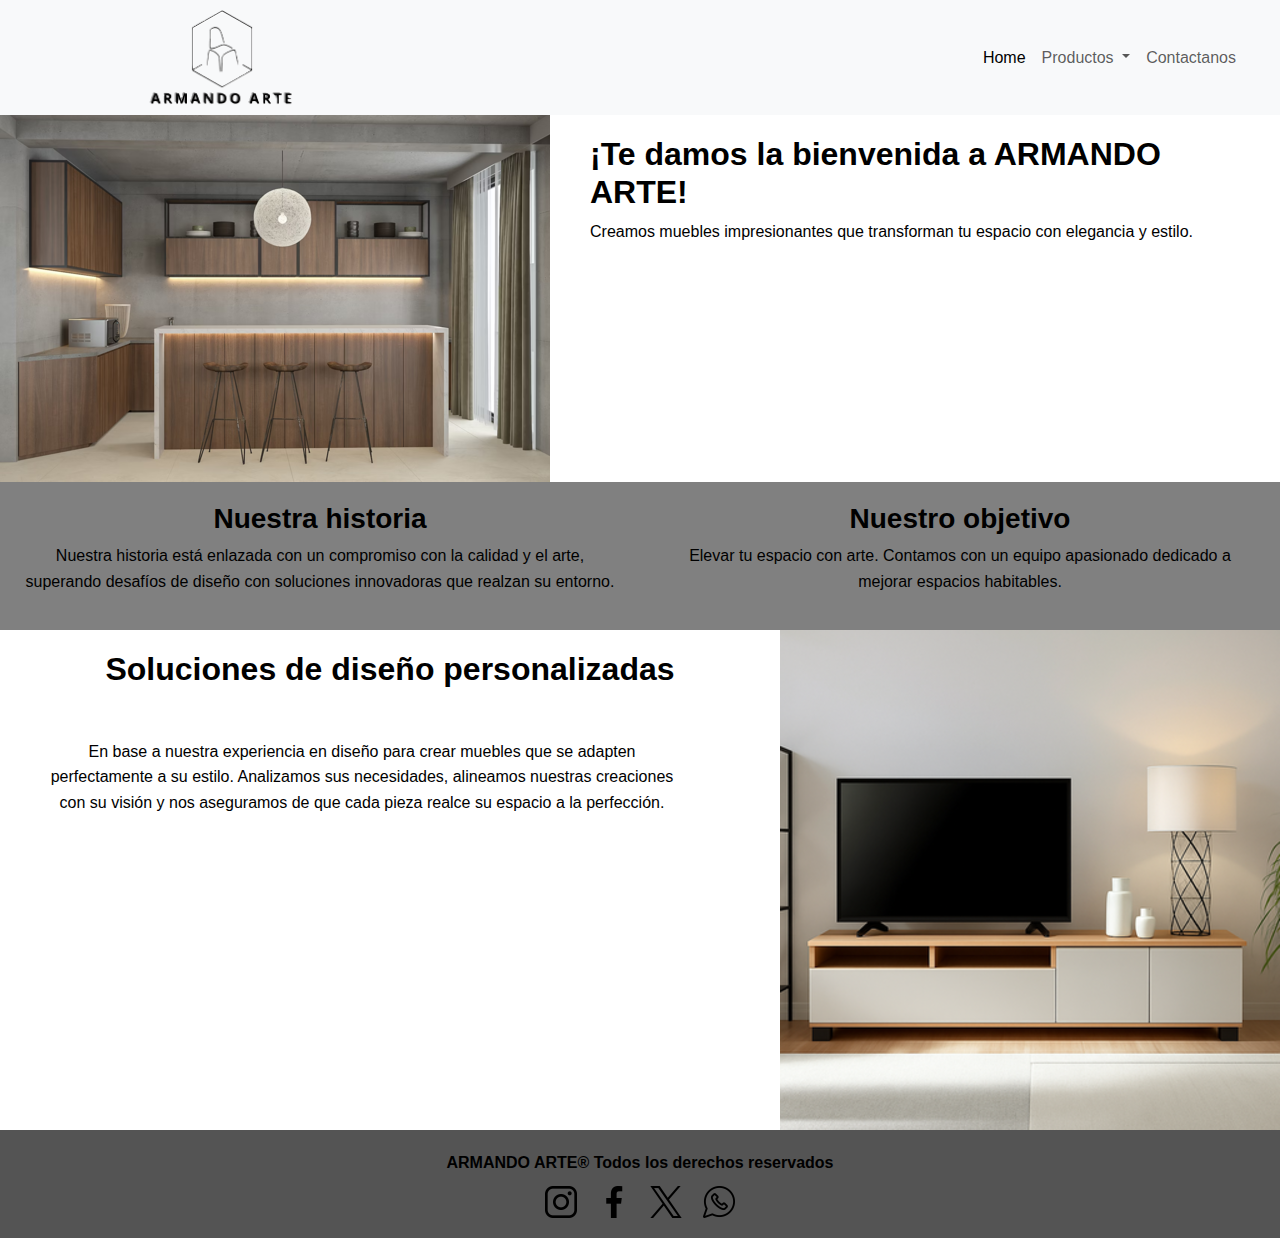
<file: index.html>
<!DOCTYPE html>
<html lang="en">
<head>
    <meta charset="UTF-8">
    <meta name="viewport" content="width=device-width, initial-scale=1.0">
    <meta name="description" content="Descubrí nuestros muebles de cocina, baño, oficina y más. Diseño, calidad y estilo en un solo lugar.">

        <!--Link de BT-->
   <link href="https://cdn.jsdelivr.net/npm/bootstrap@5.3.3/dist/css/bootstrap.min.css" rel="stylesheet" integrity="sha384-QWTKZyjpPEjISv5WaRU9OFeRpok6YctnYmDr5pNlyT2bRjXh0JMhjY6hW+ALEwIH" crossorigin="anonymous">

   <!--Link de CSS-->
   <link rel="stylesheet" href="./CSS/new.css">

    <title>ARMANDO ARTE</title>


</head>
<body>

     <!--Estructura de BT-->

    <!--Container - Container-fluid-->

    <!--elemento interno row - elemento interno esa row las col-->

    <!--maximo de 12 col-->
    <header class="container-fluid bg-light py-2">
      <div class="container-fluid">
        <div class="row align-items-center">
          <div class="col-md-4">
            <img src="./IMG/Logosinfondo.png" alt="Logo de Armando Arte" width="500" class="img-fluid">
          </div>
          <div class="col-md-8">
            <nav class="navbar navbar-expand-lg navbar-light">
              <div class="container-fluid">
                <button class="navbar-toggler" type="button" data-bs-toggle="collapse" data-bs-target="#navbarSupportedContent">
                  <span class="navbar-toggler-icon"></span>
                </button>
                <div class="collapse navbar-collapse" id="navbarSupportedContent">
                  <ul class="navbar-nav ms-auto mb-2 mb-lg-0">
                    <li class="nav-item">
                      <a class="nav-link active" aria-current="page" href="./index.html">Home</a>
                    </li>
                    <li class="nav-item dropdown">
                      <a class="nav-link dropdown-toggle" href="#" role="button" data-bs-toggle="dropdown">
                        Productos
                      </a>
                      <ul class="dropdown-menu">
                        <li><a class="dropdown-item" href="./paginas/cocina.html">Cocina</a></li>
                        <li><a class="dropdown-item" href="#">Baño</a></li>
                        <li><a class="dropdown-item" href="#">Habitación</a></li>
                        <li><a class="dropdown-item" href="#">Aberturas</a></li>
                        <li><a class="dropdown-item" href="#">Oficina</a></li>
                        <li><a class="dropdown-item" href="#">Otros</a></li>
                        <li><a class="dropdown-item" href="./paginas/productos.html">Ver todo en productos</a></li> 
                      </ul>
                    </li>
                    <li class="nav-item">
                      <a class="nav-link" href="./paginas/contactanos.html">Contactanos</a>
                    </li>
                  </ul>
                </div>
              </div>
            </nav>
          </div>
        </div>
      </div>
    </header>
                    <!--<form class="d-flex" role="search">
                      <input class="form-control me-2" type="search" placeholder="Search" aria-label="Search">
                      <button class="btn btn-outline-success" type="submit">Search</button>
                    </form>-->
                  </div>
                </div>
              </nav>
        </div>
    </header>


<main>
    <div class="banner">
        <div class="image">
            <img src="./IMG/index-1.png" alt="Cocina color negro y madera">
        </div>

        <div class="text">
          <h2><b>¡Te damos la bienvenida a ARMANDO ARTE!</b></h2>
          <p>Creamos muebles impresionantes que transforman tu espacio con elegancia y estilo.</p>
        </div>
    </div>
    
      <div class="info">
        <div>
          <h3><b>Nuestra historia</b></h3>
          <p>Nuestra historia está enlazada con un compromiso con la calidad y el arte, superando desafíos de diseño con soluciones innovadoras que realzan su entorno.</p>
        </div>
        <div>
          <h3><b>Nuestro objetivo</b></h3>
          <p>Elevar tu espacio con arte. Contamos con un equipo apasionado dedicado a mejorar espacios habitables.</p>
        </div>
      </div>
    
      <div class="soluciones">
        <div class="text">
          <h2><b>Soluciones de diseño personalizadas</b></h2>
          <p>En base a nuestra experiencia en diseño para crear muebles que se adapten perfectamente a su estilo. Analizamos sus necesidades, alineamos nuestras creaciones con su visión y nos aseguramos de que cada pieza realce su espacio a la perfección.</p>
        </div>

        <div class="image2">
            <img src="./IMG/rack 2 index.png" alt="">
        </div>
    </div>
</main>


<footer class="footer">
 <p><b>ARMANDO ARTE® Todos los derechos reservados</b></p>
  <div class="social-icons">
    <a href="https://www.instagram.com" target="_blank" rel="noopener noreferrer">
      <img src="./IMG/instagram.png" alt="Instagram" />
    </a>
    <a href="https://www.facebook.com/" target="_blank" rel="noopener noreferrer">
      <img src="./IMG/facebook.png" alt="Facebook" />
    </a>
    <a href="https://www.twitter.com/" target="_blank" rel="noopener noreferrer">
      <img src="./IMG/twitter.png" alt="Twitter" />
    </a>
    <a href="https://wa.me/1234567890" target="_blank">
      <img src="./IMG/whatsapp.png" alt="WhatsApp" />
    </a>
  </div>
</footer>
    
 <script src="https://cdn.jsdelivr.net/npm/bootstrap@5.3.3/dist/js/bootstrap.bundle.min.js" integrity="sha384-YvpcrYf0tY3lHB60NNkmXc5s9fDVZLESaAA55NDzOxhy9GkcIdslK1eN7N6jIeHz" crossorigin="anonymous"></script>
     
</body>
</html>
</file>
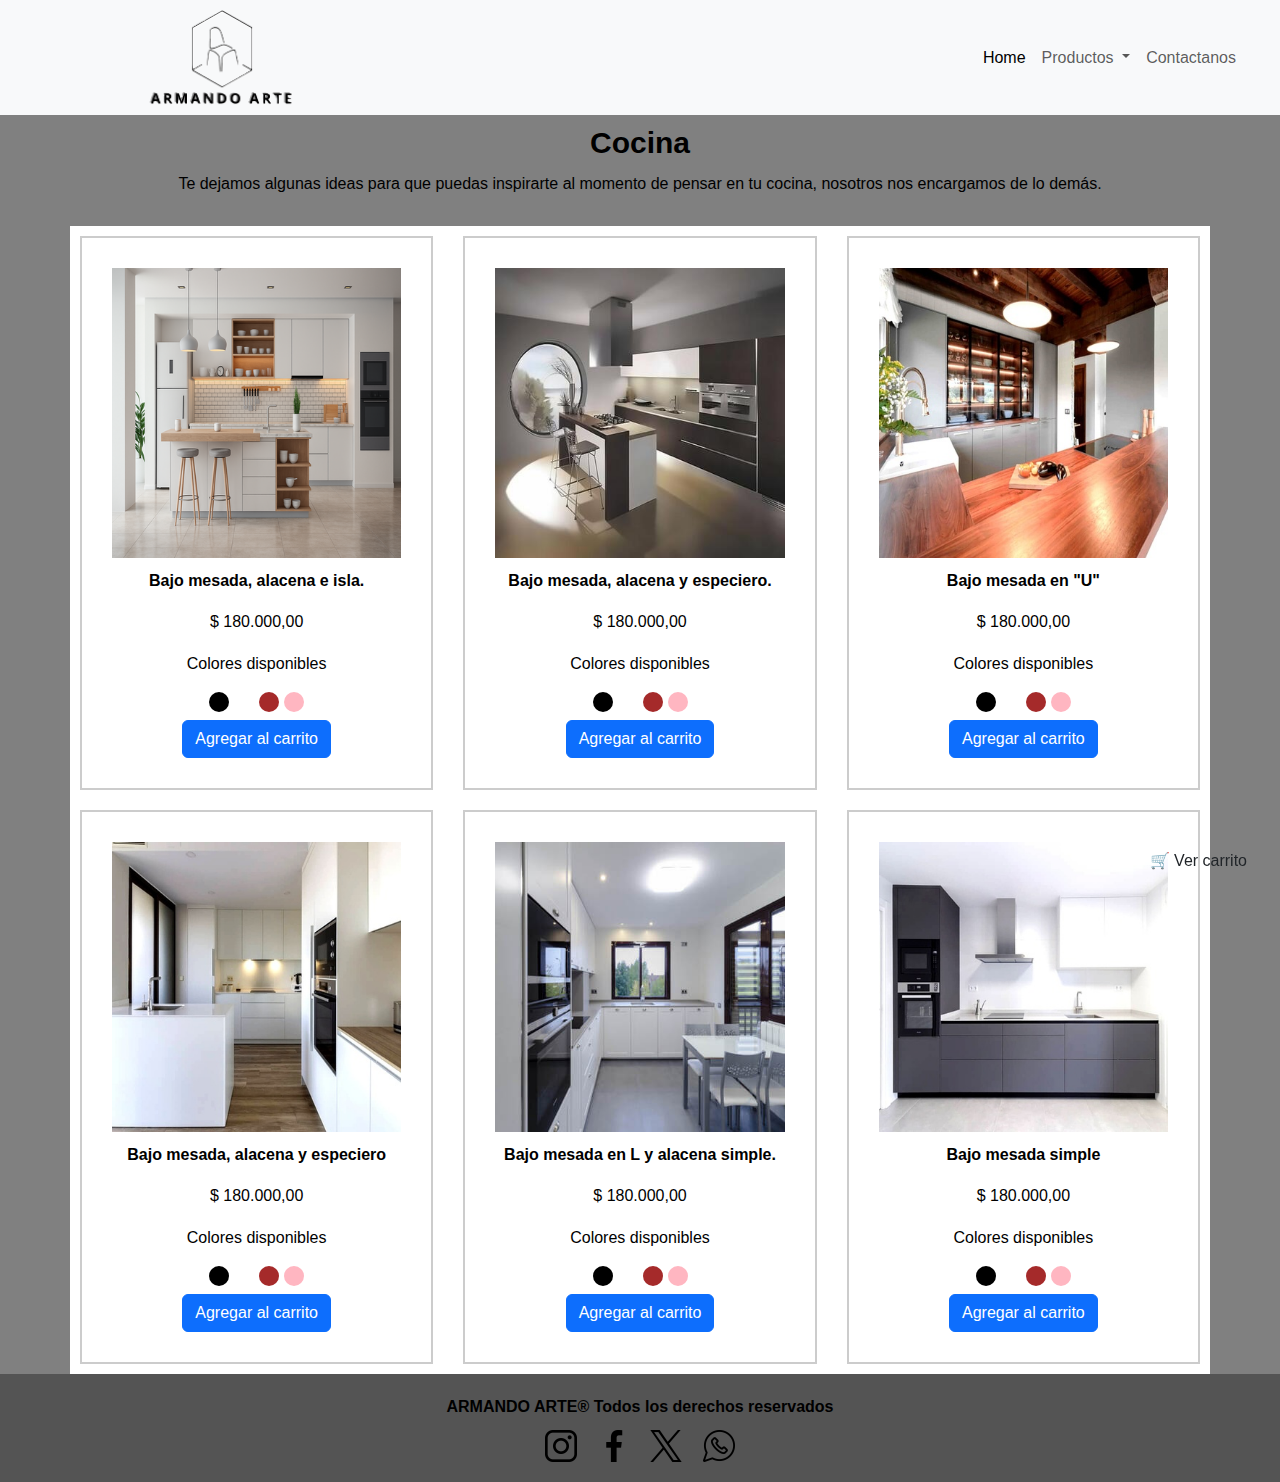
<file: paginas/cocina.html>
<!DOCTYPE html>
<html lang="en">
<head>
    <meta charset="UTF-8">
    <meta name="viewport" content="width=device-width, initial-scale=1.0">
    <meta name="description" content="Descubrí nuestros muebles de cocina, baño, oficina y más. Diseño, calidad y estilo en un solo lugar.">

    <!--Link de BT-->
    <link href="https://cdn.jsdelivr.net/npm/bootstrap@5.3.3/dist/css/bootstrap.min.css" rel="stylesheet" integrity="sha384-QWTKZyjpPEjISv5WaRU9OFeRpok6YctnYmDr5pNlyT2bRjXh0JMhjY6hW+ALEwIH" crossorigin="anonymous">

    <!--Link de CSS-->
    <link rel="stylesheet" href="../CSS/new.css">

    <title>COCINA</title>
</head>
<body>

  <header class="container-fluid bg-light py-2">
    <div class="container-fluid">
      <div class="row align-items-center">
        <div class="col-md-4">
          <img src="../IMG/Logosinfondo.png" alt="Logo de Armando Arte" width="500" class="img-fluid">
        </div>
        <div class="col-md-8">
          <nav class="navbar navbar-expand-lg navbar-light">
            <div class="container-fluid">
              <button class="navbar-toggler" type="button" data-bs-toggle="collapse" data-bs-target="#navbarSupportedContent">
                <span class="navbar-toggler-icon"></span>
              </button>
              <div class="collapse navbar-collapse" id="navbarSupportedContent">
                <ul class="navbar-nav ms-auto mb-2 mb-lg-0">
                  <li class="nav-item">
                    <a class="nav-link active" aria-current="page" href="../index.html">Home</a>
                  </li>
                  <li class="nav-item dropdown">
                    <a class="nav-link dropdown-toggle" href="#" role="button" data-bs-toggle="dropdown">
                      Productos
                    </a>
                    <ul class="dropdown-menu">
                      <li><a class="dropdown-item" href="../paginas/cocina.html">Cocina</a></li>
                      <li><a class="dropdown-item" href="#">Baño</a></li>
                      <li><a class="dropdown-item" href="#">Habitación</a></li>
                      <li><a class="dropdown-item" href="#">Aberturas</a></li>
                      <li><a class="dropdown-item" href="#">Oficina</a></li>
                      <li><a class="dropdown-item" href="#">Otros</a></li>
                      <li><a class="dropdown-item" href="./productos.html">Ver todo en productos</a></li> 
                    </ul>
                  </li>
                  <li class="nav-item">
                    <a class="nav-link" href="../paginas/contactanos.html">Contactanos</a>
                  </li>
                </ul>
              </div>
            </div>
          </nav>
        </div>
      </div>
    </div>
  </header>

<main>
  <div class="banner-ppal">
    <h2 class="titulo"> <b>Cocina</b> </h2>
    <p class="descripcion">
      Te dejamos algunas ideas para que puedas inspirarte al momento de pensar en tu cocina, nosotros nos encargamos de lo demás.
    </p>
  </div>

  <div class="container">
    <div class="productos">
      <div class="product">
        <img src="../IMG/1.png" alt="Bajo mesada, alacena e isla en color blanco">
        <p><b>Bajo mesada, alacena e isla.</b></p>
        <p class="price">$ 180.000,00</p>
        <p>Colores disponibles</p>
        <div class="colors">
          <span class="color-option1"></span>
          <span class="color-option2"></span>
          <span class="color-option3"></span>
          <span class="color-option4"></span>
        </div>
      </div>

      <div class="product">
        <img src="../IMG/2.jpg" alt="Bajo mesada, alacena y especiero Wengue">
        <p><b>Bajo mesada, alacena y especiero.</b></p>
        <p class="price">$ 180.000,00</p>
        <p>Colores disponibles</p>
        <div class="colors">
          <span class="color-option1"></span>
          <span class="color-option2"></span>
          <span class="color-option3"></span>
          <span class="color-option4"></span>
        </div>
      </div>

  
      <div class="product">
        <img src="../IMG/9.jpg" alt="Bajo mesada en U beige">
        <p><b>Bajo mesada en "U"</b></p>
        <p class="price">$ 180.000,00</p>
        <p>Colores disponibles</p>
        <div class="colors">
          <span class="color-option1"></span>
          <span class="color-option2"></span>
          <span class="color-option3"></span>
          <span class="color-option4"></span>
        </div>
      </div>

      <div class="product">
        <img src="../IMG/4.jpg" alt="Bajo mesada, alacena y especiero en blanco">
        <p><b>Bajo mesada, alacena y especiero</b></p>
        <p class="price">$ 180.000,00</p>
        <p>Colores disponibles</p>
        <div class="colors">
          <span class="color-option1"></span>
          <span class="color-option2"></span>
          <span class="color-option3"></span>
          <span class="color-option4"></span>
        </div>
      </div>

      <div class="product">
        <img src="../IMG/5.jpg" alt="Bajo mesada en L y alacena simple color blanco">
        <p><b>Bajo mesada en L y alacena simple.</b></p>
        <p class="price">$ 180.000,00</p>
        <p>Colores disponibles</p>
        <div class="colors">
          <span class="color-option1"></span>
          <span class="color-option2"></span>
          <span class="color-option3"></span>
          <span class="color-option4"></span>
        </div>
      </div>

      <div class="product">
        <img src="../IMG/6.jpg" alt="Bajo mesada simple">
        <p><b>Bajo mesada simple</b></p>
        <p class="price">$ 180.000,00</p>
        <p>Colores disponibles</p>
        <div class="colors">
          <span class="color-option1"></span>
          <span class="color-option2"></span>
          <span class="color-option3"></span>
          <span class="color-option4"></span>
        </div>
      </div>

    </div>
  </div>

</main>  

<footer class="footer">
  <p><b>ARMANDO ARTE® Todos los derechos reservados</b></p>
   <div class="social-icons">
     <a href="https://www.instagram.com" target="_blank" rel="noopener noreferrer">
       <img src="../IMG/instagram.png" alt="Instagram" />
     </a>
     <a href="https://www.facebook.com/" target="_blank" rel="noopener noreferrer">
       <img src="../IMG/facebook.png" alt="Facebook" />
     </a>
     <a href="https://www.twitter.com/" target="_blank" rel="noopener noreferrer">
       <img src="../IMG/twitter.png" alt="Twitter" />
     </a>
     <a href="https://wa.me/1234567890" target="_blank">
       <img src="../IMG/whatsapp.png" alt="WhatsApp" />
     </a>
   </div>
 </footer>

<!-- Botón flotante para ver carrito -->
<button id="abrir-carrito" class="btn btn-gray position-fixed" style="bottom: 20px; right: 20px; z-index: 1050;">
  🛒 Ver carrito
</button>

<!-- Modal carrito Bootstrap -->
<div class="modal fade" id="modalCarrito" tabindex="-1" aria-labelledby="carritoLabel" aria-hidden="true">
  <div class="modal-dialog modal-lg">
    <div class="modal-content">

      <div class="modal-header">
        <h5 class="modal-title" id="carritoLabel">Tu carrito</h5>
        <button type="button" class="btn-close" data-bs-dismiss="modal" aria-label="Cerrar"></button>
      </div>

      <div class="modal-body">
        <div id="carrito-contenido"></div>
        <p id="total-carrito" class="mt-3"><strong>Total:</strong> $0</p>
      </div>

      <div class="modal-footer">
        <button id="finalizar-compra" class="btn btn-success">Finalizar compra</button>
        <button type="button" class="btn btn-secondary" data-bs-dismiss="modal">Cerrar</button>
      </div>

    </div>
  </div>
</div>

<!-- Scripts -->
<script src="https://cdn.jsdelivr.net/npm/bootstrap@5.3.3/dist/js/bootstrap.bundle.min.js"
  integrity="sha384-YvpcrYf0tY3lHB60NNkmXc5s9fDVZLESaAA55NDzOxhy9GkcIdslK1eN7N6jIeHz" crossorigin="anonymous">
</script>
<script src="../Js/carrito.js"></script>
</body>
</html>
</file>
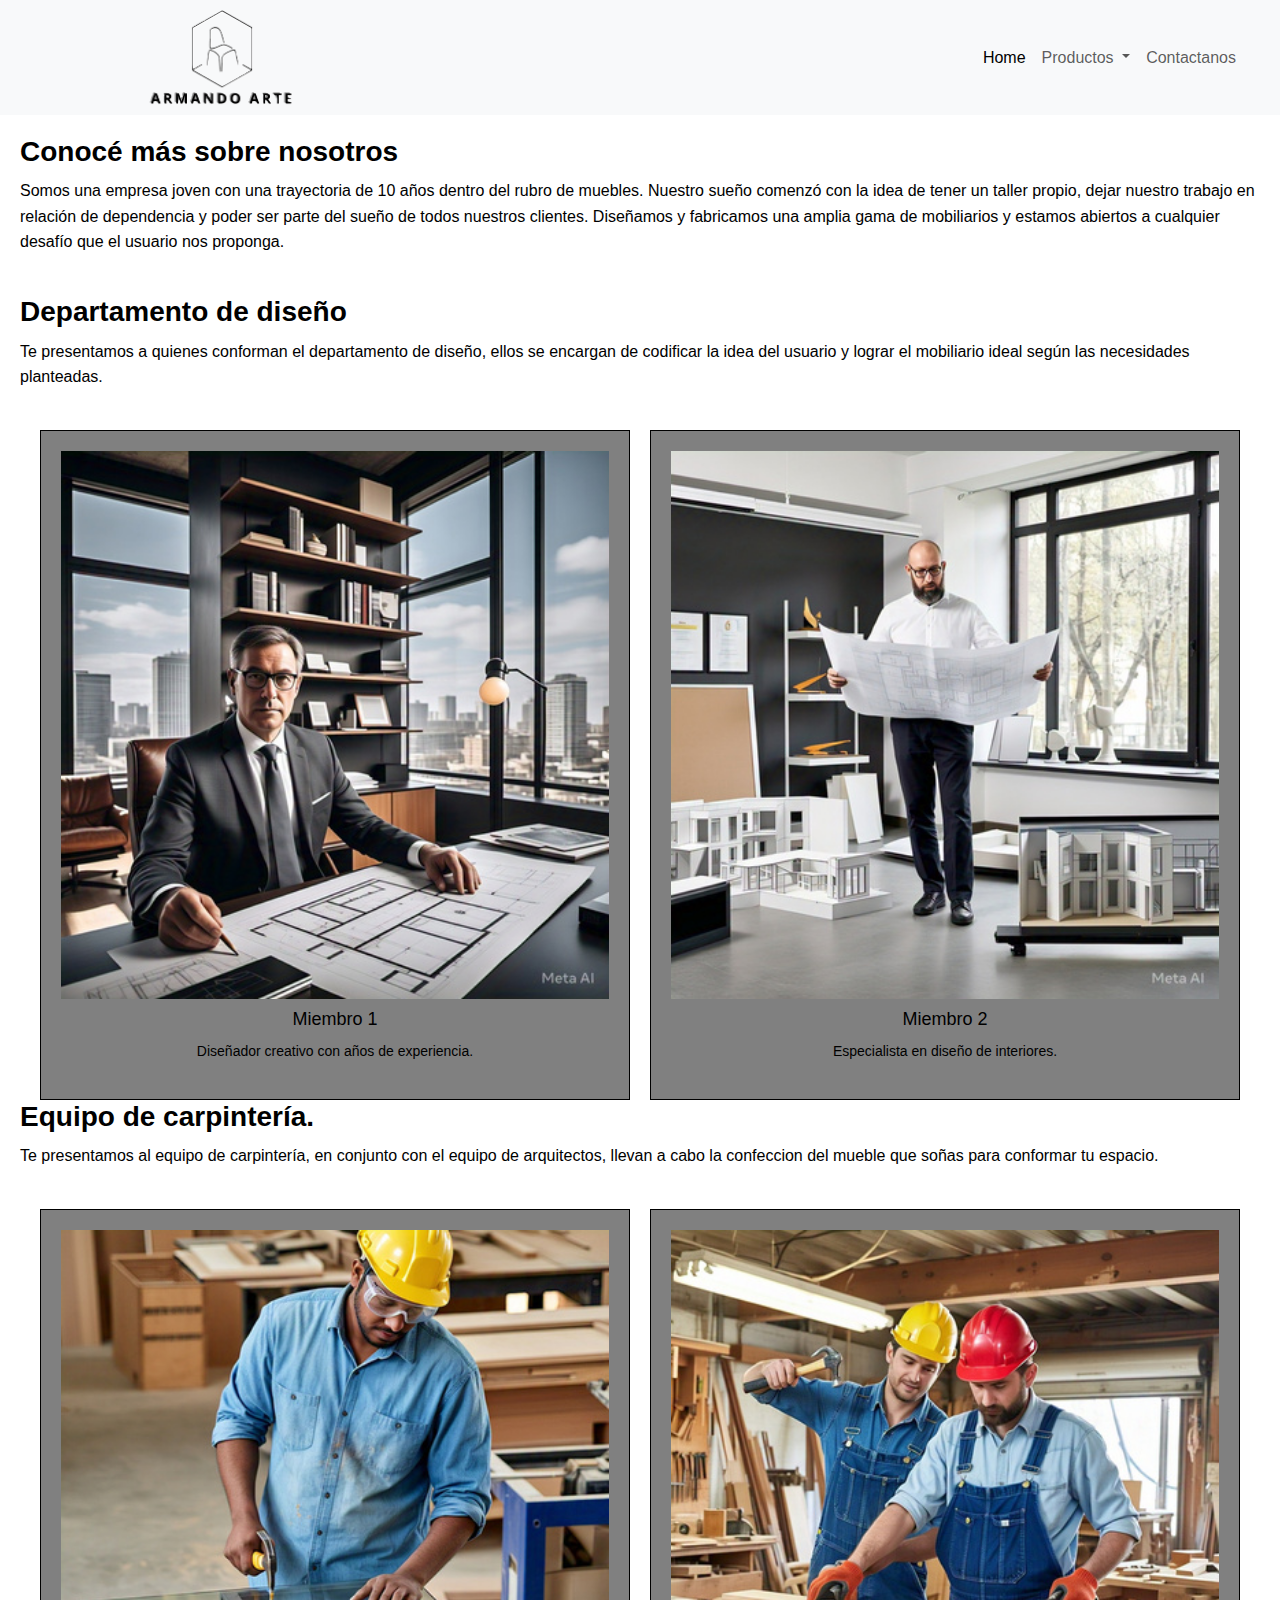
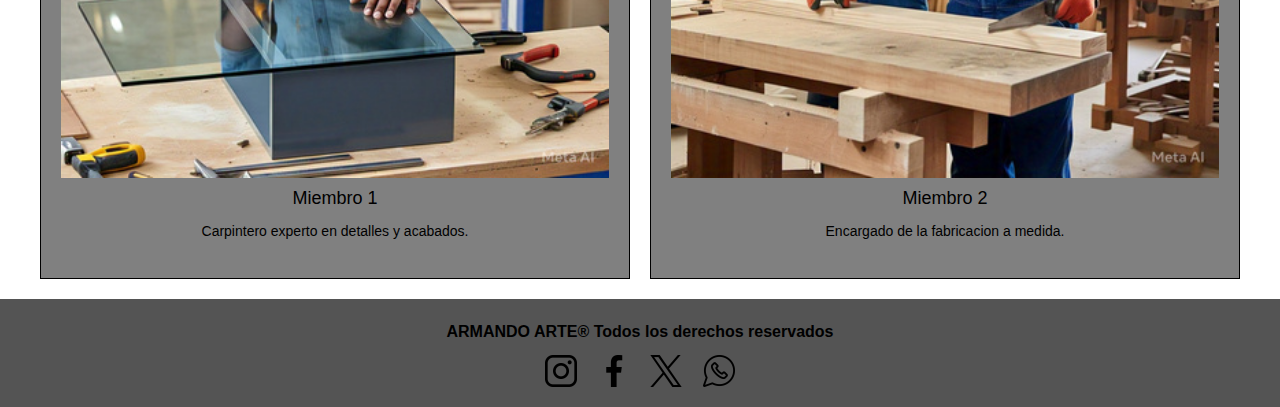
<file: paginas/conocenos.html>
<!DOCTYPE html>
<html lang="en">
<head>
    <meta charset="UTF-8">
    <meta name="viewport" content="width=device-width, initial-scale=1.0">
    <meta name="description" content="Descubrí nuestros muebles de cocina, baño, oficina y más. Diseño, calidad y estilo en un solo lugar.">

        <!--LINK BT-->
        <link href="https://cdn.jsdelivr.net/npm/bootstrap@5.3.3/dist/css/bootstrap.min.css" rel="stylesheet" integrity="sha384-QWTKZyjpPEjISv5WaRU9OFeRpok6YctnYmDr5pNlyT2bRjXh0JMhjY6hW+ALEwIH" crossorigin="anonymous">

        <!--LINK CSS-->
        <link rel="stylesheet" href="../CSS/new.css">
    <title>Conocenos</title>
</head>
<body>

  <header class="container-fluid bg-light py-2">
    <div class="container-fluid">
      <div class="row align-items-center">
        <div class="col-md-4">
          <img src="../IMG/Logosinfondo.png" alt="Logo de Armando Arte" width="500" class="img-fluid">
        </div>
        <div class="col-md-8">
          <nav class="navbar navbar-expand-lg navbar-light">
            <div class="container-fluid">
              <button class="navbar-toggler" type="button" data-bs-toggle="collapse" data-bs-target="#navbarSupportedContent">
                <span class="navbar-toggler-icon"></span>
              </button>
              <div class="collapse navbar-collapse" id="navbarSupportedContent">
                <ul class="navbar-nav ms-auto mb-2 mb-lg-0">
                  <li class="nav-item">
                    <a class="nav-link active" aria-current="page" href="../index.html">Home</a>
                  </li>
                  <li class="nav-item dropdown">
                    <a class="nav-link dropdown-toggle" href="#" role="button" data-bs-toggle="dropdown">
                      Productos
                    </a>
                    <ul class="dropdown-menu">
                      <li><a class="dropdown-item" href="./cocina.html">Cocina</a></li>
                      <li><a class="dropdown-item" href="#">Baño</a></li>
                      <li><a class="dropdown-item" href="#">Habitación</a></li>
                      <li><a class="dropdown-item" href="#">Aberturas</a></li>
                      <li><a class="dropdown-item" href="#">Oficina</a></li>
                      <li><a class="dropdown-item" href="#">Otros</a></li>
                      <li><a class="dropdown-item" href="./productos.html">Ver todo en productos</a></li> 
                    </ul>
                  </li>
                  <li class="nav-item">
                    <a class="nav-link" href="./contactanos.html">Contactanos</a>
                  </li>
                </ul>
              </div>
            </div>
          </nav>
        </div>
      </div>
    </div>
  </header>
  
    <main>
        <div class="main-content">
            <h2 class="section-title">Conocé más sobre nosotros</h2>
            <p class="section-description">
              Somos una empresa joven con una trayectoria de 10 años dentro del rubro de muebles. Nuestro sueño comenzó con la idea de tener un taller propio, dejar nuestro trabajo en relación de dependencia y poder ser parte del sueño de todos nuestros clientes. Diseñamos y fabricamos una amplia gama de mobiliarios y estamos abiertos a cualquier desafío que el usuario nos proponga.
            </p>
        
            <h3 class="section-title">Departamento de diseño</h3>
            <p class="section-description">
              Te presentamos a quienes conforman el departamento de diseño, ellos se encargan de codificar la idea del usuario y lograr el mobiliario ideal según las necesidades planteadas.
            </p>
        
            <div class="team-container">
              <div class="team-member">
                <img src="../IMG/arqui1.jpg" alt="Miembro del departamento de diseño" />
                <h3>Miembro 1</h3>
                <p>Diseñador creativo con años de experiencia.</p>
              </div>
              <div class="team-member">
                <img src="../IMG/arquui2.jpg" alt="Miembro del departamento de diseño" />
                <h3>Miembro 2</h3>
                <p>Especialista en diseño de interiores.</p>
              </div>
            </div>

            <h3 class="section-title">Equipo de carpintería.</h3>
            <p class="section-description">
              Te presentamos al equipo de carpintería, en conjunto con el equipo de arquitectos, llevan a cabo la confeccion del mueble que soñas para conformar tu espacio.
            </p>
        
            <div class="team-container">
              <div class="team-member">
                <img src="../IMG/carpintero1.jpg" alt="Miembro del departamento de diseño" />
                <h3>Miembro 1</h3>
                <p>Carpintero experto en detalles y acabados.</p>
              </div>
              <div class="team-member">
                <img src="../IMG/carpintero2.jpg" alt="Miembro del departamento de diseño" />
                <h3>Miembro 2</h3>
                <p>Encargado de la fabricacion a medida.</p>
              </div>
            </div>
          </div> 
    </main>

    <footer class="footer">
      <p><b>ARMANDO ARTE® Todos los derechos reservados</b></p>
       <div class="social-icons">
         <a href="https://www.instagram.com" target="_blank" rel="noopener noreferrer">
           <img src="../IMG/instagram.png" alt="Instagram" />
         </a>
         <a href="https://www.facebook.com/" target="_blank" rel="noopener noreferrer">
           <img src="../IMG/facebook.png" alt="Facebook" />
         </a>
         <a href="https://www.twitter.com/" target="_blank" rel="noopener noreferrer">
           <img src="../IMG/twitter.png" alt="Twitter" />
         </a>
         <a href="https://wa.me/1234567890" target="_blank">
           <img src="../IMG/whatsapp.png" alt="WhatsApp" />
         </a>
       </div>
     </footer>


<script src="https://cdn.jsdelivr.net/npm/bootstrap@5.3.3/dist/js/bootstrap.bundle.min.js" integrity="sha384-YvpcrYf0tY3lHB60NNkmXc5s9fDVZLESaAA55NDzOxhy9GkcIdslK1eN7N6jIeHz" crossorigin="anonymous"></script>

</body>
</html>
</file>
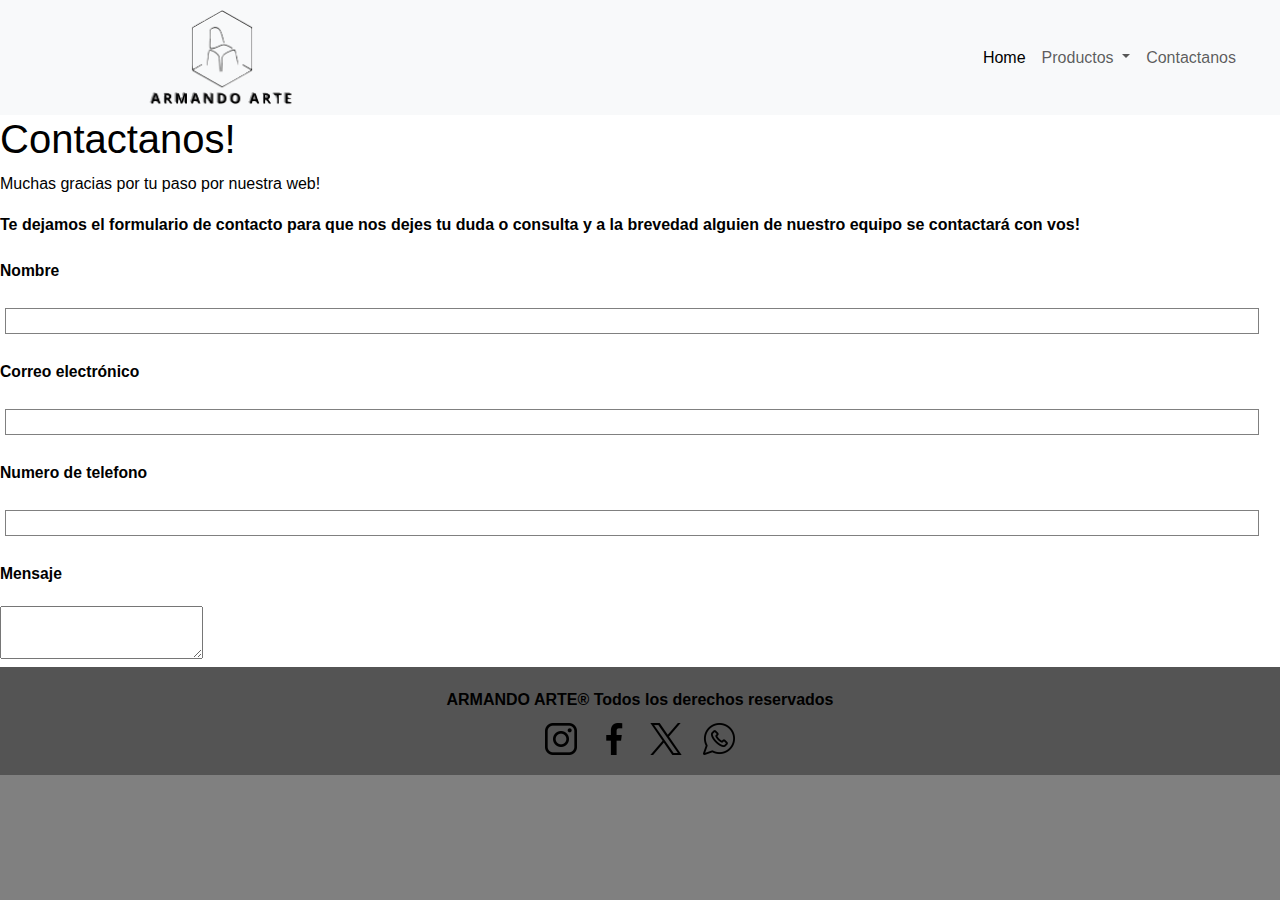
<file: paginas/contactanos.html>
<!DOCTYPE html>
<html lang="en">
<head>
    <meta charset="UTF-8">
    <meta name="viewport" content="width=device-width, initial-scale=1.0">
    <meta name="description" content="Descubrí nuestros muebles de cocina, baño, oficina y más. Diseño, calidad y estilo en un solo lugar.">

    <!--LINK BT-->
    <link href="https://cdn.jsdelivr.net/npm/bootstrap@5.3.3/dist/css/bootstrap.min.css" rel="stylesheet" integrity="sha384-QWTKZyjpPEjISv5WaRU9OFeRpok6YctnYmDr5pNlyT2bRjXh0JMhjY6hW+ALEwIH" crossorigin="anonymous">

    <!--LINK CSS-->
    <link rel="stylesheet" href="../CSS/new.css">

    <title>Contactanos</title>

</head>
<body>
    
  <header class="container-fluid bg-light py-2">
    <div class="container-fluid">
      <div class="row align-items-center">
        <div class="col-md-4">
          <img src="../IMG/Logosinfondo.png" alt="Logo de Armando Arte" width="500" class="img-fluid">
        </div>
        <div class="col-md-8">
          <nav class="navbar navbar-expand-lg navbar-light">
            <div class="container-fluid">
              <button class="navbar-toggler" type="button" data-bs-toggle="collapse" data-bs-target="#navbarSupportedContent">
                <span class="navbar-toggler-icon"></span>
              </button>
              <div class="collapse navbar-collapse" id="navbarSupportedContent">
                <ul class="navbar-nav ms-auto mb-2 mb-lg-0">
                  <li class="nav-item">
                    <a class="nav-link active" aria-current="page" href="../index.html">Home</a>
                  </li>
                  <li class="nav-item dropdown">
                    <a class="nav-link dropdown-toggle" href="#" role="button" data-bs-toggle="dropdown">
                      Productos
                    </a>
                    <ul class="dropdown-menu">
                      <li><a class="dropdown-item" href="./cocina.html">Cocina</a></li>
                      <li><a class="dropdown-item" href="#">Baño</a></li>
                      <li><a class="dropdown-item" href="#">Habitación</a></li>
                      <li><a class="dropdown-item" href="#">Aberturas</a></li>
                      <li><a class="dropdown-item" href="#">Oficina</a></li>
                      <li><a class="dropdown-item" href="#">Otros</a></li>
                      <li><a class="dropdown-item" href="./productos.html">Ver todo en productos</a></li> 
                    </ul>
                  </li>
                  <li class="nav-item">
                    <a class="nav-link" href="./contactanos.html">Contactanos</a>
                  </li>
                </ul>
              </div>
            </div>
          </nav>
        </div>
      </div>
    </div>
  </header>

<main>
    <div>
        <h1>
        Contactanos!
    </h1>
    
    <p>Muchas gracias por tu paso por nuestra web!</p>
    
    <p><b>Te dejamos el formulario de contacto para que nos dejes tu duda o consulta y a la brevedad alguien de nuestro 
        equipo se contactará con vos!</b></p>
    

    <!---Formulario-->

    <form action="/submit" method="post">
        <label for="nombre"><b>Nombre</b></label>
        <input type="text" name="nombre" id="nombre">
    <br>
        <label for="email"><b>Correo electrónico</b></label>
        <input type="text" name="email" id="email">
    <br>
        <label for="contacto"><b>Numero de telefono</b></label>
        <input type="text" name="contacto" id="contacto">
    <br>
        <label for="mensaje"><b>Mensaje</b></label>
	    <textarea name="mensaje" for="mensaje"></textarea>
    
    </form>
    </div>
</main>


<footer class="footer">
  <p><b>ARMANDO ARTE® Todos los derechos reservados</b></p>
   <div class="social-icons">
     <a href="https://www.instagram.com" target="_blank" rel="noopener noreferrer">
       <img src="../IMG/instagram.png" alt="Instagram" />
     </a>
     <a href="https://www.facebook.com/" target="_blank" rel="noopener noreferrer">
       <img src="../IMG/facebook.png" alt="Facebook" />
     </a>
     <a href="https://www.twitter.com/" target="_blank" rel="noopener noreferrer">
       <img src="../IMG/twitter.png" alt="Twitter" />
     </a>
     <a href="https://wa.me/1234567890" target="_blank">
       <img src="../IMG/whatsapp.png" alt="WhatsApp" />
     </a>
   </div>
 </footer>

<script src="https://cdn.jsdelivr.net/npm/bootstrap@5.3.3/dist/js/bootstrap.bundle.min.js" integrity="sha384-YvpcrYf0tY3lHB60NNkmXc5s9fDVZLESaAA55NDzOxhy9GkcIdslK1eN7N6jIeHz" crossorigin="anonymous"></script>

</body>
</html>
</file>
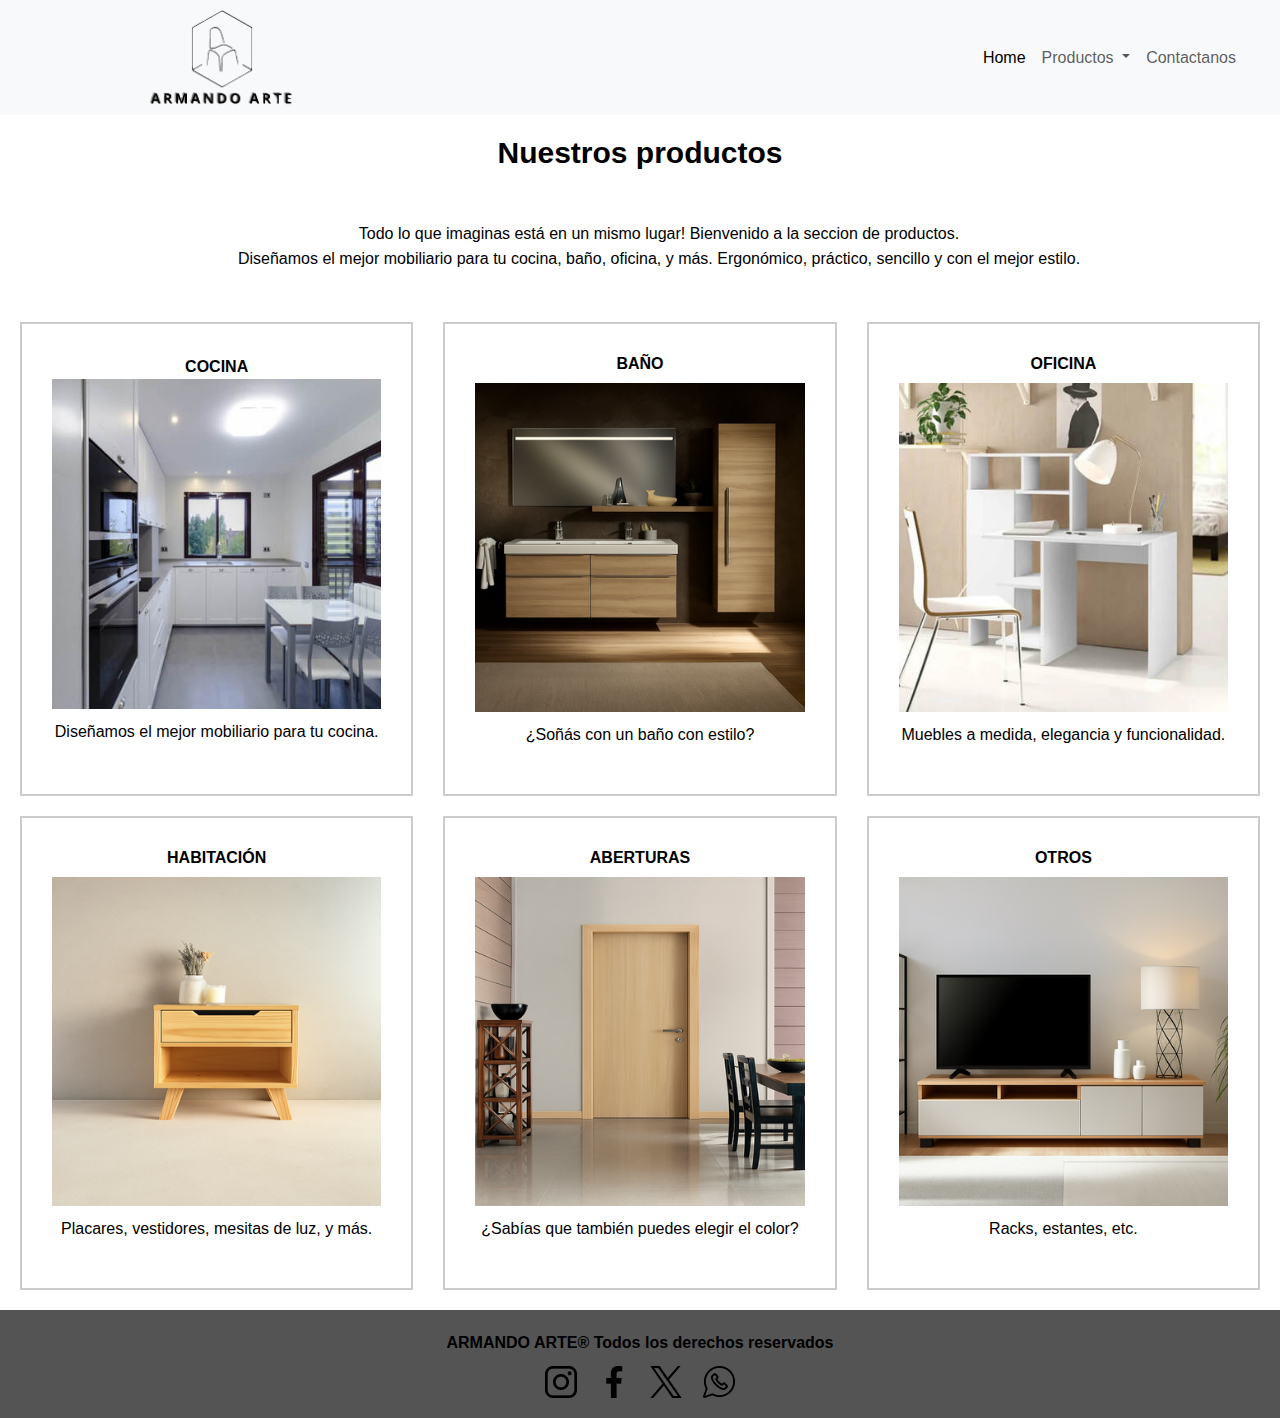
<file: paginas/productos.html>
<!DOCTYPE html>
<html lang="en">
<head>
    <meta charset="UTF-8">
    <meta name="viewport" content="width=device-width, initial-scale=1.0">
    <meta name="description" content="Descubrí nuestros muebles de cocina, baño, oficina y más. Diseño, calidad y estilo en un solo lugar.">

          <!--Link de BT-->
   <link href="https://cdn.jsdelivr.net/npm/bootstrap@5.3.3/dist/css/bootstrap.min.css" rel="stylesheet" integrity="sha384-QWTKZyjpPEjISv5WaRU9OFeRpok6YctnYmDr5pNlyT2bRjXh0JMhjY6hW+ALEwIH" crossorigin="anonymous">

   <!--Link de CSS-->
   <link rel="stylesheet" href="../CSS/new.css">

    <title>ARMANDO ARTE</title>


</head>
<body>
    
     <!--Estructura de BT-->

    <!--Container - Container-fluid-->

    <!--elemento interno row - elemento interno esa row las col-->

    <!--maximo de 12 col-->
    <header class="container-fluid bg-light py-2">
      <div class="container-fluid">
        <div class="row align-items-center">
          <div class="col-md-4">
            <a href="./index.html">
              <img src="../IMG/Logosinfondo.png" alt="Logo de Armando Arte" width="500" class="img-fluid">
            </a>
          </div>
          <div class="col-md-8">
            <nav class="navbar navbar-expand-lg navbar-light">
              <div class="container-fluid">
                <button class="navbar-toggler" type="button" data-bs-toggle="collapse" data-bs-target="#navbarSupportedContent">
                  <span class="navbar-toggler-icon"></span>
                </button>
                <div class="collapse navbar-collapse" id="navbarSupportedContent">
                  <ul class="navbar-nav ms-auto mb-2 mb-lg-0">
                    <li class="nav-item">
                      <a class="nav-link active" aria-current="page" href="../index.html">Home</a>
                    </li>
                    <li class="nav-item dropdown">
                      <a class="nav-link dropdown-toggle" href="#" role="button" data-bs-toggle="dropdown">
                        Productos
                      </a>
                      <ul class="dropdown-menu">
                        <li><a class="dropdown-item" href="./cocina.html">Cocina</a></li>
                        <li><a class="dropdown-item" href="#">Baño</a></li>
                        <li><a class="dropdown-item" href="#">Habitación</a></li>
                        <li><a class="dropdown-item" href="#">Aberturas</a></li>
                        <li><a class="dropdown-item" href="#">Oficina</a></li>
                        <li><a class="dropdown-item" href="#">Otros</a></li>
                        <li><a class="dropdown-item" href="./productos.html">Ver todo en productos</a></li>  
                      </ul>
                    </li>
                    <li class="nav-item">
                      <a class="nav-link" href="./contactanos.html">Contactanos</a>
                    </li>
                  </ul>
                </div>
              </div>
            </nav>
          </div>
        </div>
      </div>
    </header>
    
<main>
    <div class="main-content">
        <h2 class="category-title"><b>Nuestros productos</b></h2>
        <p class="category-description">
          Todo lo que imaginas está en un mismo lugar! Bienvenido a la seccion de productos. <br>Diseñamos el mejor mobiliario para tu cocina, baño, oficina, y más. Ergonómico, práctico, sencillo y con el mejor estilo.
        </p>
    
        <!-- No sale la pagina en git hub-->
        <div class="products-container">
          <div class="product">
            <a href="../paginas/cocina.html" class="product-title"> <b>COCINA</b></a>
            <img src="../IMG/5.jpg" alt="alacena y bajo mesada color blanco" />
          
            <p>Diseñamos el mejor mobiliario para tu cocina.</p>
          </div>
    
          <div class="product">
            <h3 class="product-title"><b>BAÑO</b></h3>
            <img src="../IMG/Vanitory 1.png" alt="vanitory de pie color blanco" />

            <p>¿Soñás con un baño con estilo?</p>
          </div>
    
          <div class="product">
            <h3 class="product-title"><b>OFICINA</b></h3> 
            <img src="../IMG/escritorio 2.jpg" alt="escritorio color negro y blanco" />
            <p>Muebles a medida, elegancia y funcionalidad.</p>
          </div>
    
          <div class="product">
            <h3 class="product-title"><b>HABITACIÓN</b></h3>
            <img src="../IMG/Mesitadeluz.png" alt="mesita de luz color paraiso y blanco" />
            <p>Placares, vestidores, mesitas de luz, y más.</p>
          </div>
    
          <div class="product">
            <h3 class="product-title"><b>ABERTURAS</b></h3>
            <img src="../IMG/Puerta 1.png" alt="Puerta color roble claro" />
            <p>¿Sabías que también puedes elegir el color?</p>
          </div>
    
          <div class="product">
            <h3 class="product-title"><b>OTROS</b></h3>
            <img src="../IMG/rack 2.png" alt="rack tv negro y madera" />
            <p>Racks, estantes, etc.</p>
          </div>
        </div>
      </div>
    </main>
    
    <footer class="footer">
      <p><b>ARMANDO ARTE® Todos los derechos reservados</b></p>
       <div class="social-icons">
         <a href="https://www.instagram.com" target="_blank" rel="noopener noreferrer">
           <img src="../IMG/instagram.png" alt="Instagram" />
         </a>
         <a href="https://www.facebook.com/" target="_blank" rel="noopener noreferrer">
           <img src="../IMG/facebook.png" alt="Facebook" />
         </a>
         <a href="https://www.twitter.com/" target="_blank" rel="noopener noreferrer">
           <img src="../IMG/twitter.png" alt="Twitter" />
         </a>
         <a href="https://wa.me/1234567890" target="_blank">
           <img src="../IMG/whatsapp.png" alt="WhatsApp" />
         </a>
       </div>
     </footer>

<script src="https://cdn.jsdelivr.net/npm/bootstrap@5.3.3/dist/js/bootstrap.bundle.min.js" integrity="sha384-YvpcrYf0tY3lHB60NNkmXc5s9fDVZLESaAA55NDzOxhy9GkcIdslK1eN7N6jIeHz" crossorigin="anonymous"></script>

</body>
</html>
</file>
<file: CSS/new.css>
* {
  margin: 0;
  padding: 0;
  box-sizing: border-box;
}

body {
  font-family: Arial, Helvetica, sans-serif;
  line-height: 1.6;
  color: black;
  background-color: gray;
  padding: 0;
  margin: 0;
}

header {
  display: flex;
  justify-content: space-between;
  align-items: center;
  padding: 10px 20px;
  background-color: gray;
  width: 100%;
}

.footer {
  text-align: center;
  padding: 20px;
  background-color: #545454;
  font-family: Arial, sans-serif;
}
.footer p {
  margin: 0;
  color: #000000;
}
.footer .social-icons {
  margin-top: 10px;
}
.footer .social-icons a {
  margin: 0 8px;
  display: inline-block;
}
.footer .social-icons a img {
  width: 32px;
  transition: transform 0.3s ease;
}
.footer .social-icons a img:hover {
  transform: scale(1.1);
}

@media (max-width: 768px) {
  header,
  .banner,
  .info,
  .soluciones {
    display: flex;
    flex-direction: column;
    align-items: center;
    width: 100%;
  }
  h1, h2 {
    font-size: 20px;
    text-align: center;
  }
  .banner .text,
  .soluciones .text {
    padding: 10px 20px;
    width: 100%;
  }
  .productos {
    display: flex;
    flex-direction: column;
    align-items: center;
    padding: 10px 15px;
    gap: 30px;
    width: 100%;
  }
  .product {
    display: flex;
    flex-direction: column;
    align-items: center;
    max-width: 100%;
    width: 100%;
    background-color: #fff;
    padding: 10px;
    border-radius: 8px;
    box-shadow: 0 0 8px rgba(0, 0, 0, 0.1);
  }
  .product img {
    max-width: 100%;
    height: auto;
    border-radius: 6px;
  }
  .product p {
    margin: 5px 0;
    text-align: center;
    font-size: 14px;
    line-height: 1.4;
    padding: 0 10px;
    word-wrap: break-word;
  }
  .product .colors {
    display: flex;
    justify-content: center;
    gap: 10px;
    margin-top: 8px;
  }
  .product .colors span {
    width: 20px;
    height: 20px;
    border-radius: 50%;
    border: 1px solid #ccc;
  }
  .product .colors .color-option1 {
    background-color: #000;
  }
  .product .colors .color-option2 {
    background-color: #fff;
    border: 1px solid #999;
  }
  .product .colors .color-option3 {
    background-color: #c00;
  }
  .product .colors .color-option4 {
    background-color: #666;
  }
}
/* Tablet */
@media (min-width: 769px) and (max-width: 1024px) {
  .banner {
    flex-direction: row;
  }
  .banner .text {
    flex: 2;
    padding: 20px;
  }
  .info {
    flex-wrap: nowrap;
  }
  .soluciones {
    flex-wrap: wrap;
  }
  .soluciones .text {
    flex: 2;
  }
  .soluciones .image2 {
    flex: 1;
  }
  .pcontainer {
    flex-wrap: wrap;
    gap: 10px;
  }
  .product {
    flex: 1 1 calc(33.33% - 10px);
  }
}
.dropdown-menu {
  background-color: #fff;
}
.dropdown-menu .dropdown-item {
  color: #333;
  font-family: "Montserrat", sans-serif;
  transition: background-color 0.2s ease, box-shadow 0.2s ease;
}
.dropdown-menu .dropdown-item:hover {
  background-color: #545454;
  color: #000;
}

/* INICIO */
main div.banner {
  display: flex;
  gap: 20px;
  background-color: white;
}
main div.banner .image,
main div.banner .image2 {
  flex: 1;
  background-color: white;
  display: flex;
  justify-content: center;
  align-items: center;
  font-size: 40px;
}
main div.banner .text {
  flex: 2;
  padding: 20px;
}
main .info {
  display: flex;
  color: black;
  text-align: center;
}
main .info div {
  background-color: gray;
  flex: 1;
  padding: 20px;
}
main .soluciones {
  display: flex;
  padding: 0;
  width: 100%;
  color: gray;
  text-align: center;
}
main .soluciones h2 {
  font-family: Arial, Helvetica, sans-serif;
  margin: 20px;
}
main .soluciones p {
  margin: 50px;
  text-align: center;
  width: 80%;
}
main .soluciones div {
  background-color: white;
}
main .soluciones .text {
  flex: 3;
  color: black;
}
main .soluciones .image2 {
  flex: 1;
}

/* COCINA */
.banner-ppal {
  width: 100%;
  padding: 10px;
  font-family: Arial, Helvetica, sans-serif;
  background-color: gray;
  text-align: center;
}

.container {
  padding: 10px;
  width: 100%;
}

.titulo {
  font-size: 30px;
  margin-bottom: 10px;
}

.descripcion {
  font-size: 16px;
  margin-bottom: 20px;
}

.productos,
.products-container {
  display: flex;
  flex-wrap: wrap;
  gap: 20px;
  justify-content: space-between;
}

.product {
  flex: 1 1 calc(33.33% - 20px);
  max-width: calc(33.33% - 20px);
  border: 2px solid #ccc;
  padding: 30px;
  text-align: center;
}
.product img {
  width: 100%;
  height: auto;
  background-color: white;
  display: block;
  margin-bottom: 10px;
}
.product .precio {
  font-weight: bold;
  margin-bottom: 5px;
}
.product .colors {
  display: flex;
  justify-content: center;
  gap: 5px;
}

.color-option1 {
  width: 20px;
  height: 20px;
  border-radius: 50%;
  background-color: black;
}

.color-option2 {
  width: 20px;
  height: 20px;
  border-radius: 50%;
  background-color: white;
}

.color-option3 {
  width: 20px;
  height: 20px;
  border-radius: 50%;
  background-color: brown;
}

.color-option4 {
  width: 20px;
  height: 20px;
  border-radius: 50%;
  background-color: lightpink;
}

/* PRODUCTOS */ /*hice un cambio para mobile asi se ven el columna*/
.main-content {
  padding: 20px;
}

.category-title {
  font-family: Arial, Helvetica, sans-serif;
  font-size: 30px;
  text-align: center;
  justify-content: center;
  margin-bottom: 1rem;
  font-weight: bold;
}

.product-title {
  text-align: center;
  font-family: "Segoe UI", Tahoma, Geneva, Verdana, sans-serif;
  font-size: 1rem;
  font-weight: bold;
  color: #000;
  margin-bottom: 10px;
  text-transform: uppercase;
}

.category-description {
  width: 95%;
  text-align: center;
  justify-content: center;
  font-size: 16px;
  margin: 50px;
}

.products-container {
  display: flex;
  flex-wrap: wrap;
  gap: 20px;
}

a {
  color: inherit;
  text-decoration: none;
}

.product img {
  width: 100%;
  height: auto;
  background-color: white;
  display: block;
  margin-bottom: 10px;
}

/*CONOCENOS*/
.section-title {
  font-size: 28px;
  font-weight: bold;
  margin-bottom: 10px;
}

.section-description {
  font-size: 16px;
  margin-bottom: 40px;
}

.team-container {
  display: grid;
  gap: 20px;
  grid-template-columns: repeat(2, 1fr);
  margin: 0 auto;
  max-width: 1200px;
}
.team-container .team-member {
  text-align: center;
  border: 1px solid black;
  padding: 20px;
  background-color: gray;
}
.team-container .team-member img {
  width: 100%;
  background-color: white;
  margin-bottom: 10px;
}
.team-container .team-member h3 {
  font-size: 18px;
  margin-bottom: 10px;
}
.team-container .team-member p {
  font-size: 14px;
}

/*CONTACTANOS*/
main div {
  background-color: white;
}

h1 {
  font-family: "Segoe UI", Tahoma, Geneva, Verdana, sans-serif;
}

form {
  width: 100%;
  background-color: white;
}
form label {
  display: block;
  margin: 20px 0;
  gap: 10px;
  font-size: 0.98rem;
  font-family: "Segoe UI", Tahoma, Geneva, Verdana, sans-serif;
}
form input[type=text],
form input[type=email] {
  display: inline-block;
  width: 98%;
  height: 26px;
  margin: 5px;
  border: 1px solid gray;
}

/*# sourceMappingURL=new.css.map */
</file>
